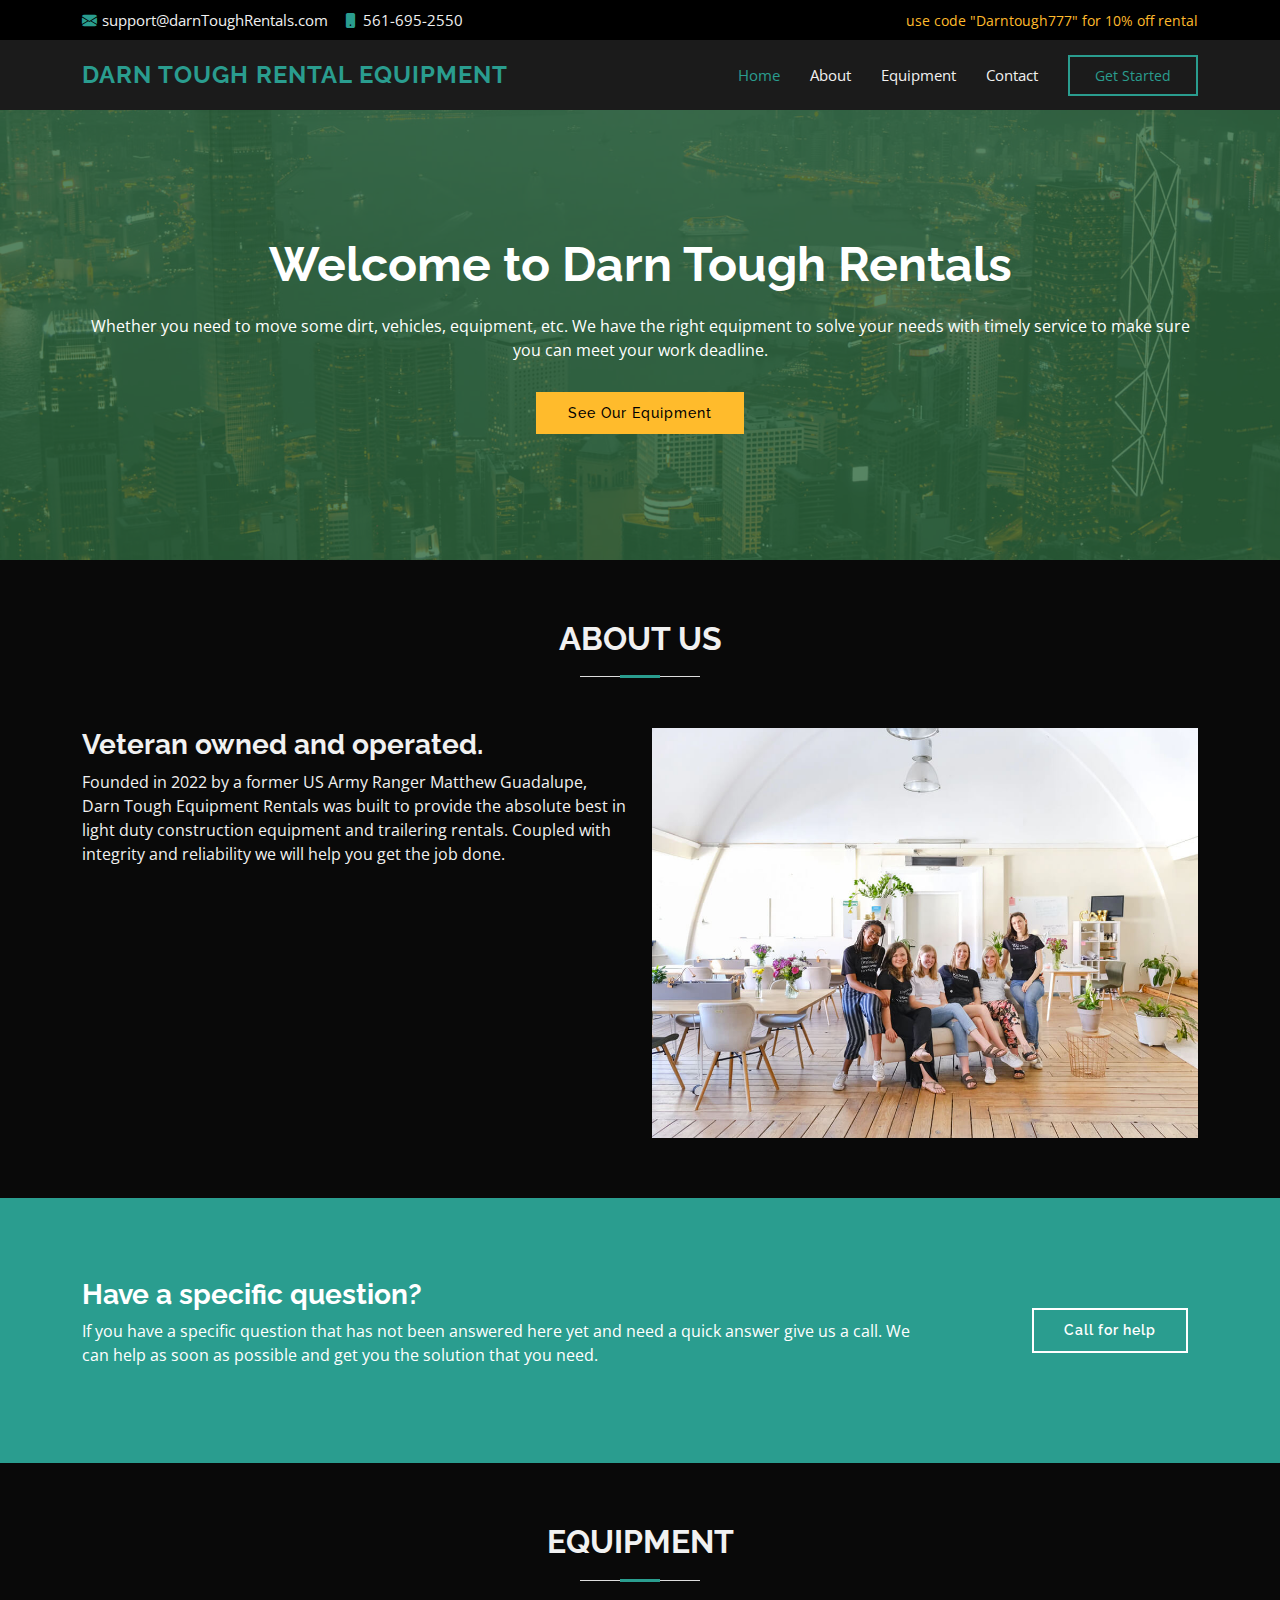
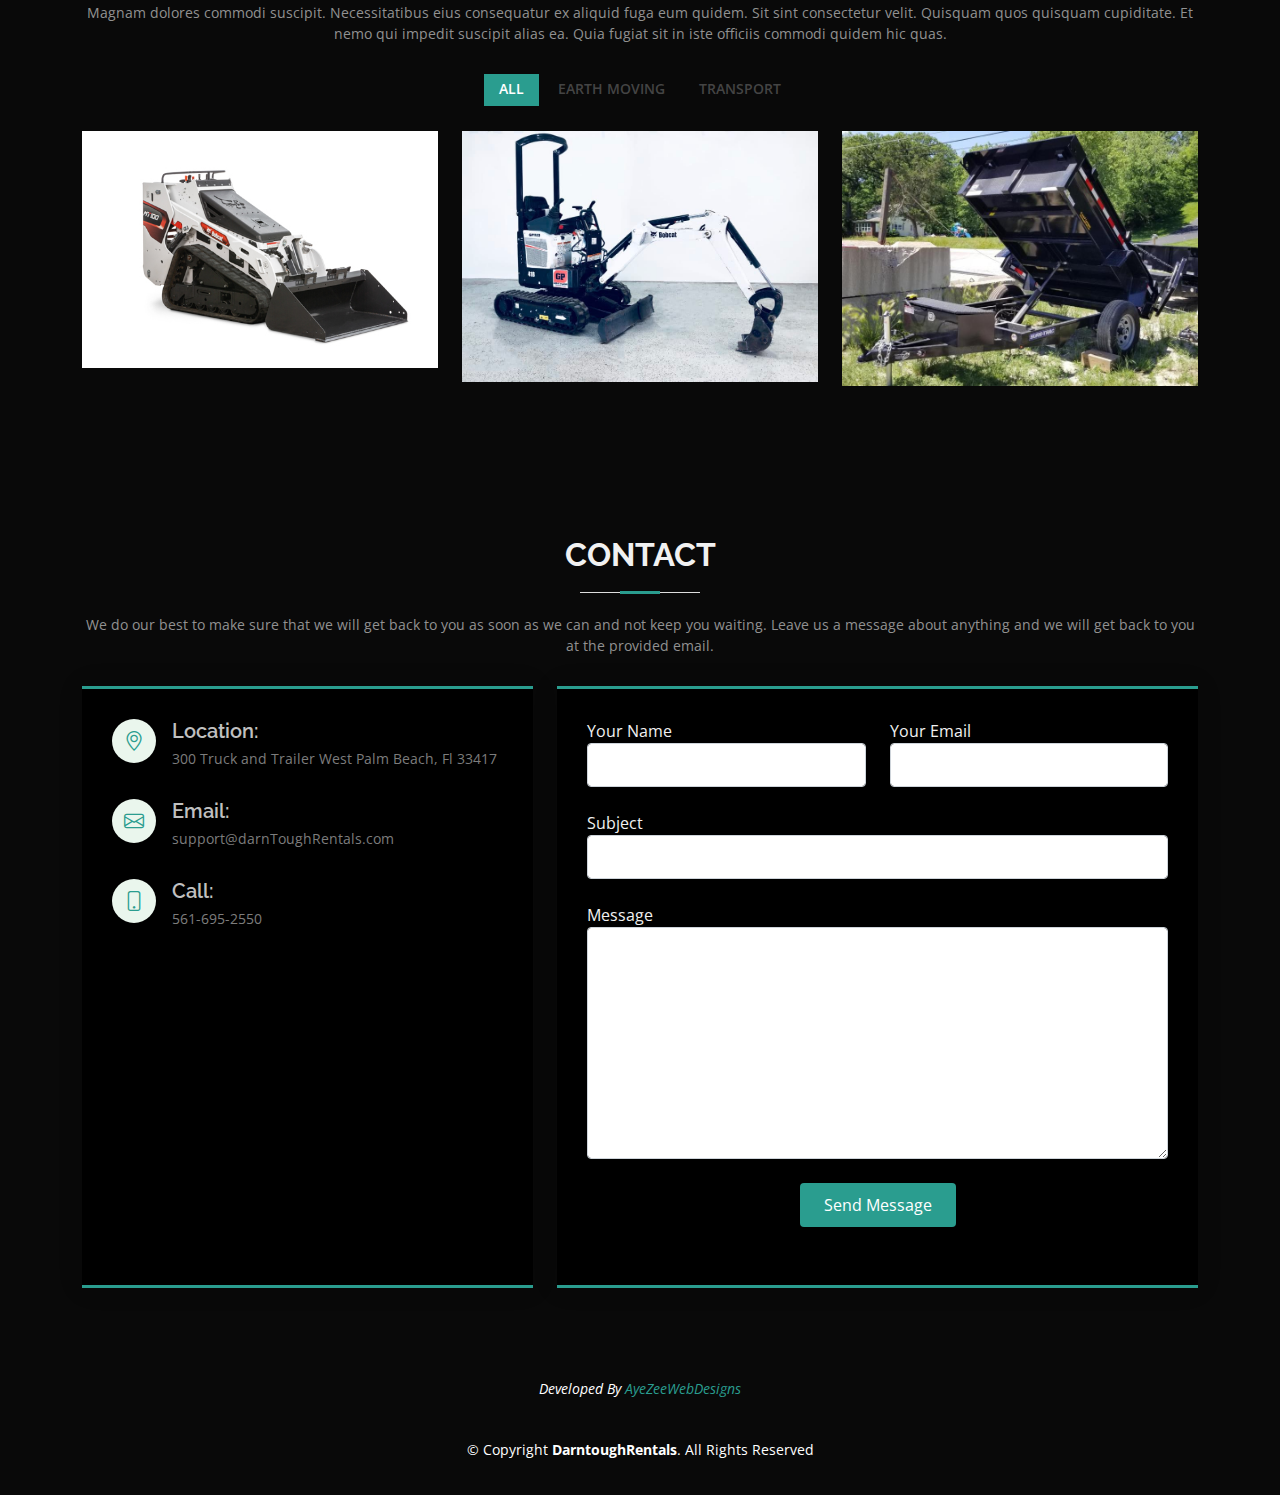
<file: index.html>
<!DOCTYPE html>
<html lang="en">
	<head>
		<meta charset="utf-8" />
		<meta content="width=device-width, initial-scale=1.0" name="viewport" />

		<title>Darn Tough Rentals</title>
		<meta
			content="Darn tough is your one stop shop for equipment rental in the west palm beach area. Veteran owned and operated."
			name="description"
		/>
		<meta content="" name="keywords" />

		<!-- Favicons -->
		<link
			rel="apple-touch-icon"
			sizes="180x180"
			href="./assets/img/ico/apple-touch-icon.png"
		/>
		<link
			rel="icon"
			type="image/png"
			sizes="32x32"
			href="./assets/img/ico/favicon-32x32.png"
		/>
		<link
			rel="icon"
			type="image/png"
			sizes="16x16"
			href="./assets/img/ico/favicon-16x16.png"
		/>
		<link rel="manifest" href="/site.webmanifest" />

		<!-- Google Fonts -->
		<link
			href="https://fonts.googleapis.com/css?family=Open+Sans:300,300i,400,400i,600,600i,700,700i|Raleway:300,300i,400,400i,500,500i,600,600i,700,700i|Poppins:300,300i,400,400i,500,500i,600,600i,700,700i"
			rel="stylesheet"
		/>

		<!-- #region CSS Files -->
		<link href="./assets/vendor/animate.css/animate.min.css" rel="stylesheet" />
		<link
			href="./assets/vendor/bootstrap/css/bootstrap.min.css"
			rel="stylesheet"
		/>
		<link
			href="./assets/vendor/bootstrap-icons/bootstrap-icons.css"
			rel="stylesheet"
		/>
		<link
			href="./assets/vendor/boxicons/css/boxicons.min.css"
			rel="stylesheet"
		/>
		<link
			href="./assets/vendor/glightbox/css/glightbox.min.css"
			rel="stylesheet"
		/>
		<link
			href="./assets/vendor/swiper/swiper-bundle.min.css"
			rel="stylesheet"
		/>
		<!-- #endregion -->

		<!-- Template Main CSS File -->
		<link href="./assets/css/style.css" rel="stylesheet" />
	</head>

	<body>
		<!-- #region topbar -->
		<section id="topbar" class="d-flex align-items-center">
			<div
				class="container d-flex justify-content-center justify-content-md-between"
			>
				<div class="contact-info d-flex align-items-center">
					<i class="bi bi-envelope-fill"></i
					><a href="mailto:contact@example.com">support@darnToughRentals.com</a>
					<i class="bi bi-phone-fill phone-icon"></i>
					<a href="tel:561-695-2550">561-695-2550</a>
				</div>
				<div class="social-links d-none d-md-block">
					<span>use code "Darntough777" for 10% off rental</span>
					<!-- <a href="#" class="twitter"><i class="bi bi-twitter"></i></a>
        <a href="#" class="facebook"><i class="bi bi-facebook"></i></a>
        <a href="#" class="instagram"><i class="bi bi-instagram"></i></a>
        <a href="#" class="linkedin"><i class="bi bi-linkedin"></i></i></a> -->
				</div>
			</div>
		</section>
		<!-- #endregion -->

		<!-- #region Header -->
		<header id="header" class="d-flex align-items-center">
			<div class="container d-flex align-items-center">
				<h1 class="logo me-auto">
					<a href="index.html">Darn Tough Rental Equipment</a>
				</h1>
				<!-- Uncomment below if you prefer to use an image logo -->
				<!-- <a href="index.html" class="logo me-auto"><img src="assets/img/logo.png" alt="" class="img-fluid"></a>-->

				<nav id="navbar" class="navbar">
					<ul>
						<li><a class="nav-link scrollto active" href="#hero">Home</a></li>
						<li><a class="nav-link scrollto" href="#about">About</a></li>
						<li>
							<a class="nav-link scrollto" href="#equipment">Equipment</a>
						</li>
						<li><a class="nav-link scrollto" href="#contact">Contact</a></li>
						<li>
							<a class="getstarted scrollto" href="#about">Get Started</a>
						</li>
					</ul>
					<i class="bi bi-list mobile-nav-toggle"></i>
				</nav>
				<!-- .navbar -->
			</div>
		</header>
		<!-- #endregion -->

		<!-- #region Hero -->
		<section id="hero">
			<div class="carousel-fade">
				<div class="" role="listbox">
					<div
						class="carousel-item active"
						style="background-image: url(assets/img/slide/slide-1.jpg)"
					>
						<div class="carousel-container">
							<div class="container">
								<h2 class="animate__animated animate__fadeInDown">
									Welcome to <span>Darn Tough Rentals</span>
								</h2>
								<p class="animate__animated animate__fadeInUp">
									Whether you need to move some dirt, vehicles, equipment, etc.
									We have the right equipment to solve your needs with timely
									service to make sure you can meet your work deadline.
								</p>
								<a
									href="#equipment"
									class="btn-get-started animate__animated animate__fadeInUp scrollto"
									>See Our Equipment</a
								>
							</div>
						</div>
					</div>
				</div>
			</div>
		</section>
		<!-- #endregion -->

		<!-- #region Main -->
		<main id="main">
			<!-- #region About -->
			<section id="about" class="about">
				<div class="container">
					<div class="section-title">
						<h2>About Us</h2>
					</div>

					<div class="row">
						<div class="col-lg-6 order-1 order-lg-2">
							<img src="assets/img/about.jpg" class="img-fluid" alt="" />
						</div>
						<div class="col-lg-6 pt-4 pt-lg-0 order-2 order-lg-1 content">
							<h3>Veteran owned and operated.</h3>
							<p>
								Founded in 2022 by a former US Army Ranger Matthew Guadalupe,
								Darn Tough Equipment Rentals was built to provide the absolute
								best in light duty construction equipment and trailering
								rentals. Coupled with integrity and reliability we will help you
								get the job done.
							</p>
						</div>
					</div>
				</div>
			</section>
			<!-- #endregion -->

			<!-- #region CTA -->
			<section id="cta" class="cta">
				<div class="container">
					<div class="row">
						<div class="col-lg-9 text-center text-lg-start">
							<h3>Have a specific question?</h3>
							<p>
								If you have a specific question that has not been answered here
								yet and need a quick answer give us a call. We can help as soon
								as possible and get you the solution that you need.
							</p>
						</div>
						<div class="col-lg-3 cta-btn-container text-center">
							<a class="cta-btn align-middle" href="#">Call for help</a>
						</div>
					</div>
				</div>
			</section>
			<!-- #endregion -->

			<!-- #region Portfolio -->
			<section id="equipment" class="portfolio">
				<div class="container">
					<div class="section-title">
						<h2>Equipment</h2>
						<p>
							Magnam dolores commodi suscipit. Necessitatibus eius consequatur
							ex aliquid fuga eum quidem. Sit sint consectetur velit. Quisquam
							quos quisquam cupiditate. Et nemo qui impedit suscipit alias ea.
							Quia fugiat sit in iste officiis commodi quidem hic quas.
						</p>
					</div>

					<div class="row">
						<div class="col-lg-12 d-flex justify-content-center">
							<ul id="portfolio-flters">
								<li data-filter="*" class="filter-active">All</li>
								<li data-filter=".filter-earth-moving">Earth Moving</li>
								<li data-filter=".filter-transport">Transport</li>
							</ul>
						</div>
					</div>

					<div class="row portfolio-container">
						<div class="col-lg-4 col-md-6 portfolio-item filter-earth-moving">
							<div class="portfolio-wrap">
								<img
									src="assets/img/bobcatmt100.jpg"
									class="img-fluid"
									alt=""
								/>
								<div class="portfolio-info">
									<h4>Bobcat MT 100</h4>
									<p>Earth Moving</p>
									<div class="portfolio-links">
										<a
											href="./equipment/bobcat-mt-100.html"
											title="More Details"
											><i class="bx bx-link"></i
										></a>
									</div>
								</div>
							</div>
						</div>

						<div class="col-lg-4 col-md-6 portfolio-item filter-earth-moving">
							<div class="portfolio-wrap">
								<img src="assets/img/bobcatmini.jpg" class="img-fluid" alt="" />
								<div class="portfolio-info">
									<h4>E10 Bobcat Mini Excavator</h4>
									<p>Earth Moving</p>
									<div class="portfolio-links">
										<a href="portfolio-details.html" title="More Details"
											><i class="bx bx-link"></i
										></a>
									</div>
								</div>
							</div>
						</div>

						<div class="col-lg-4 col-md-6 portfolio-item filter-transport">
							<div class="portfolio-wrap">
								<img
									src="assets/img/dump-trailer.jpg"
									class="img-fluid"
									alt=""
								/>
								<div class="portfolio-info">
									<h4>5X10 Dump Trailer</h4>
									<p>Transport</p>
									<div class="portfolio-links">
										<a href="portfolio-details.html" title="More Details"
											><i class="bx bx-link"></i
										></a>
									</div>
								</div>
							</div>
						</div>
					</div>
				</div>
			</section>
			<!-- #endregion -->

			<!-- #region Contact -->
			<section id="contact" class="contact">
				<div class="container">
					<div class="section-title">
						<h2>Contact</h2>
						<p>
							We do our best to make sure that we will get back to you as soon
							as we can and not keep you waiting. Leave us a message about
							anything and we will get back to you at the provided email.
						</p>
					</div>

					<div class="row">
						<div class="col-lg-5 d-flex align-items-stretch">
							<div class="info">
								<div class="address">
									<i class="bi bi-geo-alt"></i>
									<h4>Location:</h4>
									<p>300 Truck and Trailer West Palm Beach, Fl 33417</p>
								</div>

								<div class="email">
									<i class="bi bi-envelope"></i>
									<h4>Email:</h4>
									<p>support@darnToughRentals.com</p>
								</div>

								<div class="phone">
									<i class="bi bi-phone"></i>
									<h4>Call:</h4>
									<p>561-695-2550</p>
								</div>

								<iframe
									src="https://www.google.com/maps/embed?pb=!1m14!1m8!1m3!1d7129.988961083507!2d-80.161627!3d26.680659!3m2!1i1024!2i768!4f13.1!3m3!1m2!1s0x88d928e65a93554d%3A0xdb70a769f23b2ac0!2s300%20Truck%20and%20Trailer%20Way%2C%20West%20Palm%20Beach%2C%20FL%2033413!5e0!3m2!1sen!2sus!4v1672683369236!5m2!1sen!2sus"
									frameborder="0"
									style="border: 0; width: 100%; height: 290px"
									allowfullscreen
									loading="lazy"
									referrerpolicy="no-referrer-when-downgrade"
								></iframe>
							</div>
						</div>

						<div class="col-lg-7 mt-5 mt-lg-0 d-flex align-items-stretch">
							<form
								action="forms/contact.php"
								method="post"
								role="form"
								class="php-email-form"
							>
								<div class="row">
									<div class="form-group col-md-6">
										<label for="name">Your Name</label>
										<input
											type="text"
											name="name"
											class="form-control"
											id="name"
											required
										/>
									</div>
									<div class="form-group col-md-6 mt-3 mt-md-0">
										<label for="name">Your Email</label>
										<input
											type="email"
											class="form-control"
											name="email"
											id="email"
											required
										/>
									</div>
								</div>
								<div class="form-group mt-3">
									<label for="name">Subject</label>
									<input
										type="text"
										class="form-control"
										name="subject"
										id="subject"
										required
									/>
								</div>
								<div class="form-group mt-3">
									<label for="name">Message</label>
									<textarea
										class="form-control"
										name="message"
										rows="10"
										required
									></textarea>
								</div>
								<div class="my-3">
									<div class="loading">Loading</div>
									<div class="error-message"></div>
									<div class="sent-message">
										Your message has been sent. Thank you!
									</div>
								</div>
								<div class="text-center">
									<button type="submit">Send Message</button>
								</div>
							</form>
						</div>
					</div>
				</div>
			</section>
			<!-- #endregion -->
		</main>
		<!-- #endregion -->

		<!-- #region Footer -->
		<footer id="footer">
			<div class="container">
				<!-- <div class="social-links">
					<a href="#" class="twitter"><i class="bx bxl-twitter"></i></a>
					<a href="#" class="facebook"><i class="bx bxl-facebook"></i></a>
					<a href="#" class="instagram"><i class="bx bxl-instagram"></i></a>
					<a href="#" class="google-plus"><i class="bx bxl-skype"></i></a>
					<a href="#" class="linkedin"><i class="bx bxl-linkedin"></i></a>
				</div> -->
				<div class="copyright">
					<p>
						Developed By
						<a href="https://ayezeewebdesigns.com" target="_blank"
							>AyeZeeWebDesigns</a
						>
					</p>
					&copy; Copyright <strong><span>DarntoughRentals</span></strong
					>. All Rights Reserved
				</div>
			</div>
		</footer>
		<!-- #endregion -->

		<a
			href="#"
			class="back-to-top d-flex align-items-center justify-content-center"
			><i class="bi bi-arrow-up-short"></i
		></a>

		<!-- #region Vendor JS Files -->
		<script src="assets/vendor/bootstrap/js/bootstrap.bundle.min.js"></script>
		<script src="assets/vendor/glightbox/js/glightbox.min.js"></script>
		<script src="assets/vendor/isotope-layout/isotope.pkgd.min.js"></script>
		<script src="assets/vendor/swiper/swiper-bundle.min.js"></script>
		<script src="assets/vendor/php-email-form/validate.js"></script>
		<!-- #endregion -->

		<!-- Main JS File -->
		<script src="assets/js/main.js"></script>
	</body>
</html>
</file>
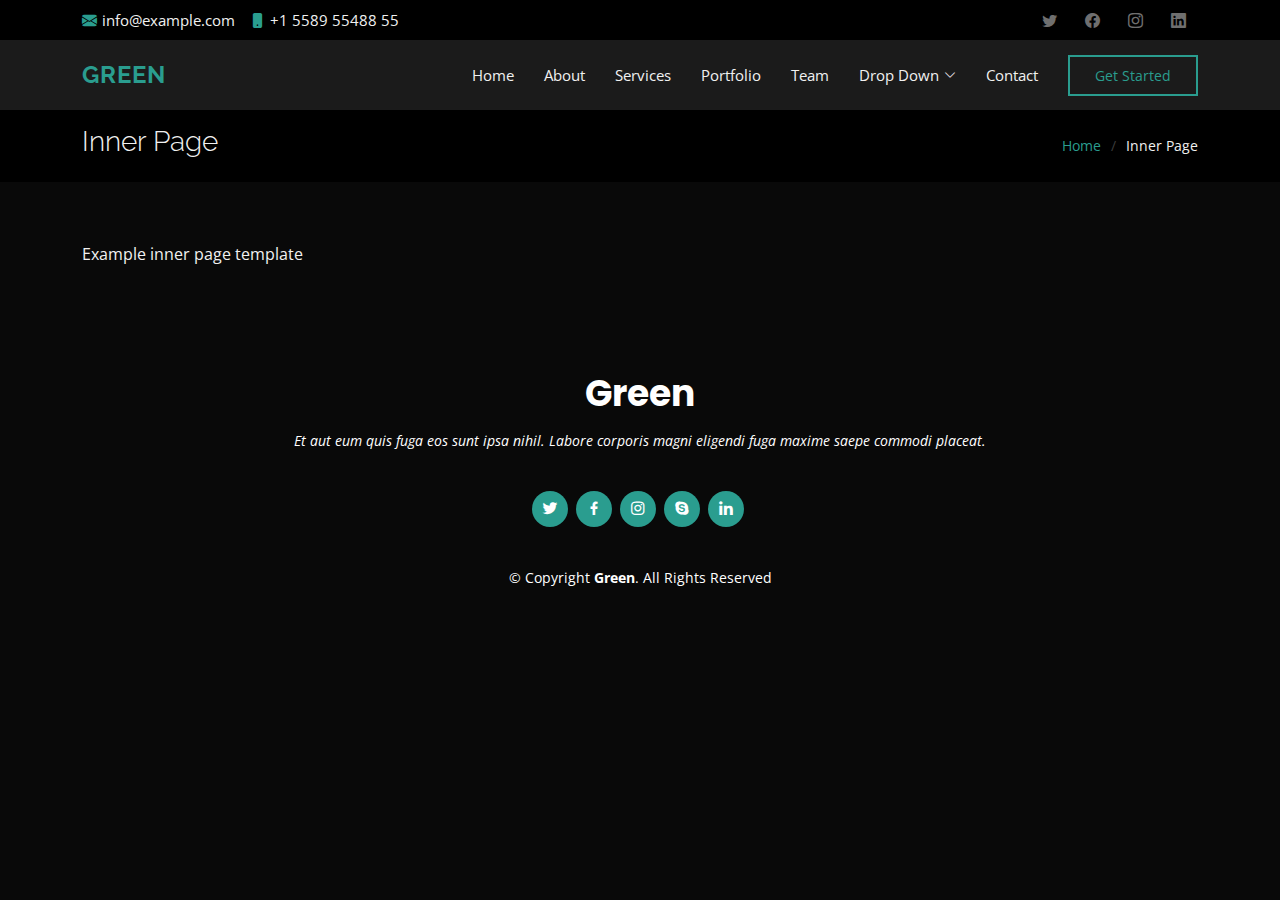
<file: inner-page.html>
<!DOCTYPE html>
<html lang="en">

<head>
  <meta charset="utf-8">
  <meta content="width=device-width, initial-scale=1.0" name="viewport">

  <title>Inner Page - Green Bootstrap Template</title>
  <meta content="" name="description">
  <meta content="" name="keywords">

  <!-- Favicons -->
  <link href="assets/img/favicon.png" rel="icon">
  <link href="assets/img/apple-touch-icon.png" rel="apple-touch-icon">

  <!-- Google Fonts -->
  <link href="https://fonts.googleapis.com/css?family=Open+Sans:300,300i,400,400i,600,600i,700,700i|Raleway:300,300i,400,400i,500,500i,600,600i,700,700i|Poppins:300,300i,400,400i,500,500i,600,600i,700,700i" rel="stylesheet">

  <!-- Vendor CSS Files -->
  <link href="assets/vendor/animate.css/animate.min.css" rel="stylesheet">
  <link href="assets/vendor/bootstrap/css/bootstrap.min.css" rel="stylesheet">
  <link href="assets/vendor/bootstrap-icons/bootstrap-icons.css" rel="stylesheet">
  <link href="assets/vendor/boxicons/css/boxicons.min.css" rel="stylesheet">
  <link href="assets/vendor/glightbox/css/glightbox.min.css" rel="stylesheet">
  <link href="assets/vendor/swiper/swiper-bundle.min.css" rel="stylesheet">

  <!-- Template Main CSS File -->
  <link href="assets/css/style.css" rel="stylesheet">

  <!-- =======================================================
  * Template Name: Green - v4.10.0
  * Template URL: https://bootstrapmade.com/green-free-one-page-bootstrap-template/
  * Author: BootstrapMade.com
  * License: https://bootstrapmade.com/license/
  ======================================================== -->
</head>

<body>

  <!-- ======= Top Bar ======= -->
  <section id="topbar" class="d-flex align-items-center">
    <div class="container d-flex justify-content-center justify-content-md-between">
      <div class="contact-info d-flex align-items-center">
        <i class="bi bi-envelope-fill"></i><a href="mailto:contact@example.com">info@example.com</a>
        <i class="bi bi-phone-fill phone-icon"></i> +1 5589 55488 55
      </div>
      <div class="social-links d-none d-md-block">
        <a href="#" class="twitter"><i class="bi bi-twitter"></i></a>
        <a href="#" class="facebook"><i class="bi bi-facebook"></i></a>
        <a href="#" class="instagram"><i class="bi bi-instagram"></i></a>
        <a href="#" class="linkedin"><i class="bi bi-linkedin"></i></i></a>
      </div>
    </div>
  </section>

  <!-- ======= Header ======= -->
  <header id="header" class="d-flex align-items-center">
    <div class="container d-flex align-items-center">

      <h1 class="logo me-auto"><a href="index.html">Green</a></h1>
      <!-- Uncomment below if you prefer to use an image logo -->
      <!-- <a href="index.html" class="logo me-auto"><img src="assets/img/logo.png" alt="" class="img-fluid"></a>-->

      <nav id="navbar" class="navbar">
        <ul>
          <li><a class="nav-link scrollto " href="#hero">Home</a></li>
          <li><a class="nav-link scrollto" href="#about">About</a></li>
          <li><a class="nav-link scrollto" href="#services">Services</a></li>
          <li><a class="nav-link scrollto " href="#portfolio">Portfolio</a></li>
          <li><a class="nav-link scrollto" href="#team">Team</a></li>
          <li class="dropdown"><a href="#"><span>Drop Down</span> <i class="bi bi-chevron-down"></i></a>
            <ul>
              <li><a href="#">Drop Down 1</a></li>
              <li class="dropdown"><a href="#"><span>Deep Drop Down</span> <i class="bi bi-chevron-right"></i></a>
                <ul>
                  <li><a href="#">Deep Drop Down 1</a></li>
                  <li><a href="#">Deep Drop Down 2</a></li>
                  <li><a href="#">Deep Drop Down 3</a></li>
                  <li><a href="#">Deep Drop Down 4</a></li>
                  <li><a href="#">Deep Drop Down 5</a></li>
                </ul>
              </li>
              <li><a href="#">Drop Down 2</a></li>
              <li><a href="#">Drop Down 3</a></li>
              <li><a href="#">Drop Down 4</a></li>
            </ul>
          </li>
          <li><a class="nav-link scrollto" href="#contact">Contact</a></li>
          <li><a class="getstarted scrollto" href="#about">Get Started</a></li>
        </ul>
        <i class="bi bi-list mobile-nav-toggle"></i>
      </nav><!-- .navbar -->

    </div>
  </header><!-- End Header -->

  <main id="main">

    <!-- ======= Breadcrumbs ======= -->
    <section class="breadcrumbs">
      <div class="container">

        <div class="d-flex justify-content-between align-items-center">
          <h2>Inner Page</h2>
          <ol>
            <li><a href="index.html">Home</a></li>
            <li>Inner Page</li>
          </ol>
        </div>

      </div>
    </section><!-- End Breadcrumbs -->

    <section class="inner-page">
      <div class="container">
        <p>
          Example inner page template
        </p>
      </div>
    </section>

  </main><!-- End #main -->

  <!-- ======= Footer ======= -->
  <footer id="footer">
    <div class="container">
      <h3>Green</h3>
      <p>Et aut eum quis fuga eos sunt ipsa nihil. Labore corporis magni eligendi fuga maxime saepe commodi placeat.</p>
      <div class="social-links">
        <a href="#" class="twitter"><i class="bx bxl-twitter"></i></a>
        <a href="#" class="facebook"><i class="bx bxl-facebook"></i></a>
        <a href="#" class="instagram"><i class="bx bxl-instagram"></i></a>
        <a href="#" class="google-plus"><i class="bx bxl-skype"></i></a>
        <a href="#" class="linkedin"><i class="bx bxl-linkedin"></i></a>
      </div>
      <div class="copyright">
        &copy; Copyright <strong><span>Green</span></strong>. All Rights Reserved
      </div>
      
    </div>
  </footer><!-- End Footer -->

  <a href="#" class="back-to-top d-flex align-items-center justify-content-center"><i class="bi bi-arrow-up-short"></i></a>

  <!-- Vendor JS Files -->
  <script src="assets/vendor/bootstrap/js/bootstrap.bundle.min.js"></script>
  <script src="assets/vendor/glightbox/js/glightbox.min.js"></script>
  <script src="assets/vendor/isotope-layout/isotope.pkgd.min.js"></script>
  <script src="assets/vendor/swiper/swiper-bundle.min.js"></script>
  <script src="assets/vendor/php-email-form/validate.js"></script>

  <!-- Template Main JS File -->
  <script src="assets/js/main.js"></script>

</body>

</html>
</file>
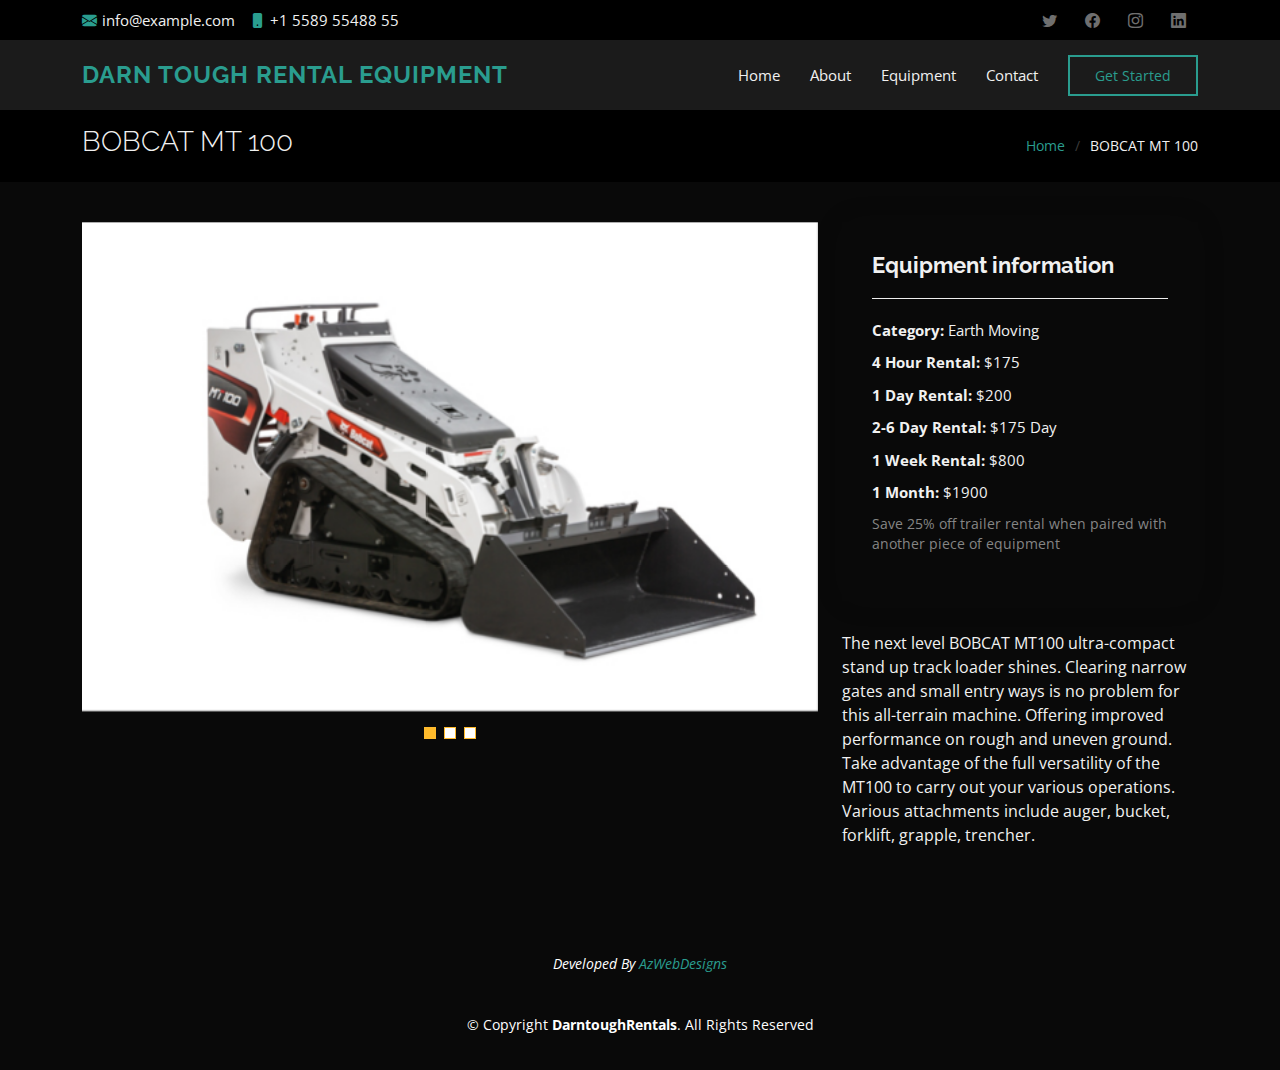
<file: equipment/bobcat-mt-100.html>
<!DOCTYPE html>
<html lang="en">

<head>
  <meta charset="utf-8">
  <meta content="width=device-width, initial-scale=1.0" name="viewport">

  <title>Portfolio Details - Green Bootstrap Template</title>
  <meta content="" name="description">
  <meta content="" name="keywords">

  <!-- Favicons -->
  <link href="../assets/img/favicon.png" rel="icon">
  <link href="../assets/img/apple-touch-icon.png" rel="apple-touch-icon">

  <!-- Google Fonts -->
  <link href="https://fonts.googleapis.com/css?family=Open+Sans:300,300i,400,400i,600,600i,700,700i|Raleway:300,300i,400,400i,500,500i,600,600i,700,700i|Poppins:300,300i,400,400i,500,500i,600,600i,700,700i" rel="stylesheet">

  <!-- Vendor CSS Files -->
  <link href="../assets/vendor/animate.css/animate.min.css" rel="stylesheet">
  <link href="../assets/vendor/bootstrap/css/bootstrap.min.css" rel="stylesheet">
  <link href="../assets/vendor/bootstrap-icons/bootstrap-icons.css" rel="stylesheet">
  <link href="../assets/vendor/boxicons/css/boxicons.min.css" rel="stylesheet">
  <link href="../assets/vendor/glightbox/css/glightbox.min.css" rel="stylesheet">
  <link href="../assets/vendor/swiper/swiper-bundle.min.css" rel="stylesheet">

  <!-- Template Main CSS File -->
  <link href="../assets/css/style.css" rel="stylesheet">
</head>

<body>

  <!-- ======= Top Bar ======= -->
  <section id="topbar" class="d-flex align-items-center">
    <div class="container d-flex justify-content-center justify-content-md-between">
      <div class="contact-info d-flex align-items-center">
        <i class="bi bi-envelope-fill"></i><a href="mailto:contact@example.com">info@example.com</a>
        <i class="bi bi-phone-fill phone-icon"></i> +1 5589 55488 55
      </div>
      <div class="social-links d-none d-md-block">
        <a href="#" class="twitter"><i class="bi bi-twitter"></i></a>
        <a href="#" class="facebook"><i class="bi bi-facebook"></i></a>
        <a href="#" class="instagram"><i class="bi bi-instagram"></i></a>
        <a href="#" class="linkedin"><i class="bi bi-linkedin"></i></i></a>
      </div>
    </div>
  </section>

  <!-- ======= Header ======= -->
  <header id="header" class="d-flex align-items-center">
    <div class="container d-flex align-items-center">

      <h1 class="logo me-auto"><a href="../index.html">Darn Tough Rental Equipment</a></h1>
      <!-- Uncomment below if you prefer to use an image logo -->
      <!-- <a href="index.html" class="logo me-auto"><img src="assets/img/logo.png" alt="" class="img-fluid"></a>-->

      <nav id="navbar" class="navbar">
        <ul>
          <li><a class="nav-link scrollto" href="#hero">Home</a></li>
          <li><a class="nav-link scrollto" href="#about">About</a></li>
          <li><a class="nav-link scrollto " href="#portfolio">Equipment</a></li>
          <li><a class="nav-link scrollto" href="#contact">Contact</a></li>
          <li><a class="getstarted scrollto" href="#about">Get Started</a></li>
        </ul>
        <i class="bi bi-list mobile-nav-toggle"></i>
      </nav><!-- .navbar -->

    </div>
  </header><!-- End Header -->

  <main id="main">

    <!-- ======= Breadcrumbs ======= -->
    <section id="breadcrumbs" class="breadcrumbs">
      <div class="container">

        <div class="d-flex justify-content-between align-items-center">
          <h2>BOBCAT MT 100</h2>
          <ol>
            <li><a href="../index.html">Home</a></li>
            <li>BOBCAT MT 100</li>
          </ol>
        </div>

      </div>
    </section><!-- End Breadcrumbs -->

    <!-- ======= Portfolio Details Section ======= -->
    <section id="portfolio-details" class="portfolio-details">
      <div class="container">

        <div class="row gy-4">

          <div class="col-lg-8">
            <div class="portfolio-details-slider swiper">
              <div class="swiper-wrapper align-items-center">

                <div class="swiper-slide">
                  <img src="../assets/img/bobcatmt100.jpg" alt="">
                </div>

                <div class="swiper-slide">
                  <img src="../assets/img/bobcatmt100.jpg" alt="">
                </div>

                <div class="swiper-slide">
                  <img src="../assets/img/bobcatmt100.jpg" alt="">
                </div>

              </div>
              <div class="swiper-pagination"></div>
            </div>
          </div>

          <div class="col-lg-4">
            <div class="portfolio-info">
              <h3>Equipment information</h3>
              <ul>
                <li><strong>Category:</strong> Earth Moving</li>
                <li><strong>4 Hour Rental:</strong> $175</li>
                <li><strong>1 Day Rental:</strong> $200</li>
                <li><strong>2-6 Day Rental:</strong> $175 Day</li>
                <li><strong>1 Week Rental:</strong> $800</li>
                <li><strong>1 Month:</strong> $1900</li>
                <li class="secondary">Save 25% off trailer rental when paired with another piece of equipment</li>
                <!-- <li><strong>Project URL:</strong> <a href="#">www.example.com</a></li> -->
              </ul>
            </div>
            <div class="portfolio-description">
              <p>
                The next level BOBCAT MT100 ultra-compact stand up track loader shines. Clearing narrow gates and small entry ways is no problem for this all-terrain machine. Offering improved performance on rough and uneven ground. Take advantage of the full versatility of the MT100 to carry out your various operations. Various attachments include auger, bucket, forklift, grapple, trencher.

              </p>
            </div>
          </div>

        </div>

      </div>
    </section><!-- End Portfolio Details Section -->

  </main><!-- End #main -->

  <!-- ======= Footer ======= -->
		<footer id="footer">
			<div class="container">
				<!-- <div class="social-links">
					<a href="#" class="twitter"><i class="bx bxl-twitter"></i></a>
					<a href="#" class="facebook"><i class="bx bxl-facebook"></i></a>
					<a href="#" class="instagram"><i class="bx bxl-instagram"></i></a>
					<a href="#" class="google-plus"><i class="bx bxl-skype"></i></a>
					<a href="#" class="linkedin"><i class="bx bxl-linkedin"></i></a>
				</div> -->
				<div class="copyright">
					<p>Developed By <a href="https://aaronsoto.io" target="_blank">AzWebDesigns</a></p>
					&copy; Copyright <strong><span>DarntoughRentals</span></strong
					>. All Rights Reserved
				</div>
			</div>
		</footer>
		<!-- End Footer -->

  <a href="#" class="back-to-top d-flex align-items-center justify-content-center"><i class="bi bi-arrow-up-short"></i></a>

  <!-- Vendor JS Files -->
  <script src="../assets/vendor/bootstrap/js/bootstrap.bundle.min.js"></script>
  <script src="../assets/vendor/glightbox/js/glightbox.min.js"></script>
  <script src="../assets/vendor/isotope-layout/isotope.pkgd.min.js"></script>
  <script src="../assets/vendor/swiper/swiper-bundle.min.js"></script>
  <script src="../assets/vendor/php-email-form/validate.js"></script>

  <!-- Template Main JS File -->
  <script src="../assets/js/main.js"></script>

</body>

</html>
</file>
<file: assets/css/style.css>
/*--------------------------------------------------------------
# General
--------------------------------------------------------------*/
body {
	font-family: 'Open Sans', sans-serif;
	color: #f1f1f1;
	background-color: #090909;
}

a {
	text-decoration: none;
	color: #2a9d8f;
}

a:hover {
	color: #80c792;
	text-decoration: none;
}

h1,
h2,
h3,
h4,
h5,
h6 {
	font-family: 'Raleway', sans-serif;
}

li.secondary {
	color: #858585;
	font-size: 0.85rem;
}

/*--------------------------------------------------------------
# Back to top button
--------------------------------------------------------------*/
.back-to-top {
	position: fixed;
	visibility: hidden;
	opacity: 0;
	right: 15px;
	bottom: 15px;
	z-index: 996;
	background: #2a9d8f;
	width: 40px;
	height: 40px;
	transition: all 0.4s;
}

.back-to-top i {
	font-size: 24px;
	color: #fff;
	line-height: 0;
}

.back-to-top:hover {
	background: #78c48c;
	color: #fff;
}

.back-to-top.active {
	visibility: visible;
	opacity: 1;
}

/*--------------------------------------------------------------
# Top Bar
--------------------------------------------------------------*/
#topbar {
	background: #000000;
	font-size: 15px;
	height: 40px;
	padding: 0;
}

#topbar .contact-info a {
	line-height: 0;
	color: #f1f1f1;
	transition: 0.3s;
}

#topbar .contact-info a:hover {
	color: #2a9d8f;
}

#topbar .contact-info i {
	color: #2a9d8f;
	line-height: 0;
	margin-right: 5px;
}

#topbar .contact-info .phone-icon {
	margin-left: 15px;
}

#topbar .social-links span {
	font-size: 0.85rem;
	color: #ffbb2c;
}

#topbar .social-links a {
	color: #6f6f6f;
	padding: 4px 12px;
	display: inline-block;
	line-height: 1px;
	transition: 0.3s;
}

#topbar .social-links a:hover {
	color: #2a9d8f;
}

/*--------------------------------------------------------------
# Header
--------------------------------------------------------------*/
#header {
	background: #1b1b1b;
	transition: all 0.5s;
	z-index: 997;
	height: 70px;
}

#header.header-scrolled {
	box-shadow: 0px 2px 15px rgba(0, 0, 0, 0.1);
}

#header .logo {
	font-size: 24px;
	margin: 0;
	padding: 0;
	line-height: 1;
	font-weight: 700;
	letter-spacing: 1px;
	text-transform: uppercase;
}

#header .logo a {
	color: #2a9d8f;
}

#header .logo img {
	max-height: 40px;
}

.scrolled-offset {
	margin-top: 70px;
}

/*--------------------------------------------------------------
# Navigation Menu
--------------------------------------------------------------*/
/**
* Desktop Navigation 
*/
.navbar {
	padding: 0;
}

.navbar ul {
	margin: 0;
	padding: 0;
	display: flex;
	list-style: none;
	align-items: center;
}

.navbar li {
	position: relative;
}

.navbar a,
.navbar a:focus {
	display: flex;
	align-items: center;
	justify-content: space-between;
	padding: 10px 0 10px 30px;
	font-size: 15px;
	color: #f1f1f1;
	white-space: nowrap;
	transition: 0.3s;
}

.navbar a i,
.navbar a:focus i {
	font-size: 12px;
	line-height: 0;
	margin-left: 5px;
}

.navbar a:hover,
.navbar .active,
.navbar .active:focus,
.navbar li:hover > a {
	color: #2a9d8f;
}

.navbar .getstarted,
.navbar .getstarted:focus {
	color: #2a9d8f;
	padding: 8px 25px;
	margin-left: 30px;
	text-align: center;
	border: 2px solid #2a9d8f;
	transition: 0.3s;
	font-size: 14px;
}

.navbar .getstarted:hover,
.navbar .getstarted:focus:hover {
	background: #2a9d8f;
	color: #fff;
}

.navbar .dropdown ul {
	display: block;
	position: absolute;
	left: 14px;
	top: calc(100% + 30px);
	margin: 0;
	padding: 10px 0;
	z-index: 99;
	opacity: 0;
	visibility: hidden;
	background: #fff;
	box-shadow: 0px 0px 30px rgba(127, 137, 161, 0.25);
	transition: 0.3s;
}

.navbar .dropdown ul li {
	min-width: 200px;
}

.navbar .dropdown ul a {
	padding: 10px 20px;
	text-transform: none;
}

.navbar .dropdown ul a i {
	font-size: 12px;
}

.navbar .dropdown ul a:hover,
.navbar .dropdown ul .active:hover,
.navbar .dropdown ul li:hover > a {
	color: #2a9d8f;
}

.navbar .dropdown:hover > ul {
	opacity: 1;
	top: 100%;
	visibility: visible;
}

.navbar .dropdown .dropdown ul {
	top: 0;
	left: calc(100% - 30px);
	visibility: hidden;
}

.navbar .dropdown .dropdown:hover > ul {
	opacity: 1;
	top: 0;
	left: 100%;
	visibility: visible;
}

@media (max-width: 1366px) {
	.navbar .dropdown .dropdown ul {
		left: -90%;
	}

	.navbar .dropdown .dropdown:hover > ul {
		left: -100%;
	}
}

/**
* Mobile Navigation 
*/
.mobile-nav-toggle {
	color: #f1f1f1;
	font-size: 28px;
	cursor: pointer;
	display: none;
	line-height: 0;
	transition: 0.5s;
}

.mobile-nav-toggle.bi-x {
	color: #fff;
}

@media (max-width: 991px) {
	.mobile-nav-toggle {
		display: block;
	}

	.navbar ul {
		display: none;
	}
}

.navbar-mobile {
	position: fixed;
	overflow: hidden;
	top: 0;
	right: 0;
	left: 0;
	bottom: 0;
	background: #090909;
	transition: 0.3s;
	z-index: 999;
}

.navbar-mobile .mobile-nav-toggle {
	position: absolute;
	top: 15px;
	right: 30px;
}

.navbar-mobile ul {
	transition: all 0.2s ease-in-out;
	display: block;
	position: absolute;
	top: 0;
	right: 15px;
	bottom: 0;
	left: 0;
	padding: 10px 0;
	background-color: #000000;
	overflow-y: auto;
	transition: 0.3s;
}

.navbar-mobile a,
.navbar-mobile a:focus {
	padding: 10px 20px;
	font-size: 15px;
	color: #f1f1f1;
}

.navbar-mobile a:hover,
.navbar-mobile .active,
.navbar-mobile li:hover > a {
	color: #2a9d8f;
}

.navbar-mobile .getstarted,
.navbar-mobile .getstarted:focus {
	margin: 15px;
}

.navbar-mobile .dropdown ul {
	position: static;
	display: none;
	margin: 10px 20px;
	padding: 10px 0;
	z-index: 99;
	opacity: 1;
	visibility: visible;
	background: #fff;
	box-shadow: 0px 0px 30px rgba(127, 137, 161, 0.25);
}

.navbar-mobile .dropdown ul li {
	min-width: 200px;
}

.navbar-mobile .dropdown ul a {
	padding: 10px 20px;
}

.navbar-mobile .dropdown ul a i {
	font-size: 12px;
}

.navbar-mobile .dropdown ul a:hover,
.navbar-mobile .dropdown ul .active:hover,
.navbar-mobile .dropdown ul li:hover > a {
	color: #2a9d8f;
}

.navbar-mobile .dropdown > .dropdown-active {
	display: block;
}

/*--------------------------------------------------------------
# Hero Section
--------------------------------------------------------------*/
#hero {
	width: 100%;
	height: 50vh;
	background-color: rgba(9, 9, 9, 0.8);
	overflow: hidden;
	position: relative;
}

#hero .carousel,
#hero .carousel-inner,
#hero .carousel-item,
#hero .carousel-item::before {
	background-size: cover;
	background-position: center;
	background-repeat: no-repeat;
	position: absolute;
	top: 0;
	right: 0;
	left: 0;
	bottom: 0;
}

#hero .carousel-item::before {
	content: '';
	background-color: rgba(45, 103, 60, 0.8);
}

#hero .carousel-container {
	display: flex;
	justify-content: center;
	align-items: center;
	position: absolute;
	bottom: 0;
	top: 0;
	left: 50px;
	right: 50px;
}

#hero .container {
	text-align: center;
}

#hero h2 {
	color: #fff;
	margin-bottom: 20px;
	font-size: 48px;
	font-weight: 700;
}

#hero p {
	-webkit-animation-delay: 0.4s;
	animation-delay: 0.4s;
	margin: 0 auto 30px auto;
	color: #fff;
}

#hero .carousel-inner .carousel-item {
	transition-property: opacity;
	background-position: center top;
}

#hero .carousel-inner .carousel-item,
#hero .carousel-inner .active.carousel-item-start,
#hero .carousel-inner .active.carousel-item-end {
	opacity: 0;
}

#hero .carousel-inner .active,
#hero .carousel-inner .carousel-item-next.carousel-item-start,
#hero .carousel-inner .carousel-item-prev.carousel-item-end {
	opacity: 1;
	transition: 0.5s;
}

#hero .btn-get-started {
	font-family: 'Raleway', sans-serif;
	font-weight: 500;
	font-size: 14px;
	letter-spacing: 1px;
	display: inline-block;
	padding: 14px 32px;
	transition: 0.5s;
	line-height: 1;
	color: #000;
	-webkit-animation-delay: 0.8s;
	animation-delay: 0.8s;
	background: #ffbb2c;
}

#hero .btn-get-started:hover {
	background: #ab7a11;
}

@media (max-width: 992px) {
	#hero {
		height: 60vh;
	}

	#hero .carousel-container {
		top: 66px;
	}
}

@media (max-width: 768px) {
	#hero h2 {
		font-size: 28px;
	}
}

@media (min-width: 1024px) {
	#hero .carousel-control-prev,
	#hero .carousel-control-next {
		width: 5%;
	}
}

@media (max-height: 500px) {
	#hero {
		height: 120vh;
	}
}

/*--------------------------------------------------------------
# Sections General
--------------------------------------------------------------*/
section {
	padding: 60px 0;
}

.section-bg {
	background-color: #f8fcf9;
}

.section-title {
	text-align: center;
	padding-bottom: 30px;
}

.section-title h2 {
	font-size: 32px;
	font-weight: bold;
	text-transform: uppercase;
	margin-bottom: 20px;
	padding-bottom: 20px;
	position: relative;
}

.section-title h2::before {
	content: '';
	position: absolute;
	display: block;
	width: 120px;
	height: 1px;
	background: #ddd;
	bottom: 1px;
	left: calc(50% - 60px);
}

.section-title h2::after {
	content: '';
	position: absolute;
	display: block;
	width: 40px;
	height: 3px;
	background: #2a9d8f;
	bottom: 0;
	left: calc(50% - 20px);
}

.section-title p {
	margin-bottom: 0;
	font-size: 14px;
	color: #919191;
}

/*--------------------------------------------------------------
# Featured Services
--------------------------------------------------------------*/
.featured-services {
	padding: 20px 0;
}

.featured-services .icon-box {
	padding: 20px;
}

.featured-services .icon-box-bg {
	background-image: linear-gradient(
		0deg,
		#222222 0%,
		#2f2f2f 50%,
		#222222 100%
	);
}

.featured-services .icon {
	margin-bottom: 15px;
}

.featured-services .icon i {
	color: #2a9d8f;
	font-size: 42px;
}

.featured-services .title {
	font-weight: 700;
	margin-bottom: 15px;
	font-size: 18px;
}

.featured-services .title a {
	color: #222222;
	transition: 0.3s;
}

.featured-services .icon-box:hover .title a {
	color: #2a9d8f;
}

.featured-services .description {
	line-height: 24px;
	font-size: 14px;
}

/*--------------------------------------------------------------
# About Us
--------------------------------------------------------------*/
.about .content h3 {
	font-weight: 700;
	font-size: 28px;
}

.about .content ul {
	list-style: none;
	padding: 0;
}

.about .content ul li {
	padding-bottom: 10px;
}

.about .content ul i {
	font-size: 20px;
	padding-right: 4px;
	color: #2a9d8f;
}

.about .content p:last-child {
	margin-bottom: 0;
}

/*--------------------------------------------------------------
# Why Us
--------------------------------------------------------------*/
.why-us {
	padding: 0;
}

.why-us .row {
	overflow: hidden;
}

.why-us .content-item {
	padding: 40px;
	border-left: 1px solid #eee;
	border-bottom: 1px solid #eee;
	margin: -1px;
}

.why-us .content-item span {
	display: block;
	font-size: 24px;
	font-weight: 400;
	color: #6ec083;
}

.why-us .content-item h4 {
	font-size: 26px;
	font-weight: 300;
	padding: 0;
	margin: 20px 0;
}

.why-us .content-item p {
	color: #aaaaaa;
	font-size: 15px;
	margin: 0;
	padding: 0;
}

@media (max-width: 768px) {
	.why-us .content-item {
		padding: 40px 0;
	}
}

/*--------------------------------------------------------------
# Our Clients
--------------------------------------------------------------*/
.clients .swiper-slide img {
	opacity: 0.5;
	transition: 0.3s;
}

.clients .swiper-slide img:hover {
	opacity: 1;
}

.clients .swiper-pagination {
	margin-top: 20px;
	position: relative;
}

.swiper-pagination-bullet {
	border-radius: 0 !important;
	border: 1px solid #ffbb2c !important;
}

.swiper-pagination-bullet-active {
	background-color: #ffbb2c !important;
}

.clients .swiper-pagination .swiper-pagination-bullet {
	width: 12px;
	height: 12px;
	background-color: #fff;
	opacity: 1;
}

/*--------------------------------------------------------------
# Cta
--------------------------------------------------------------*/
.cta {
	background: #2a9d8f;
	padding: 80px 0;
}

.cta h3 {
	color: #fff;
	font-size: 28px;
	font-weight: 700;
}

.cta p {
	color: #fff;
}

.cta .cta-btn {
	font-family: 'Raleway', sans-serif;
	font-weight: 600;
	font-size: 14px;
	letter-spacing: 1px;
	display: inline-block;
	padding: 10px 30px;
	transition: 0.5s;
	margin: 10px;
	border: 2px solid #fff;
	color: #fff;
}

.cta .cta-btn:hover {
	background: #fff;
	color: #2a9d8f;
}

@media (max-width: 1024px) {
	.cta {
		background-attachment: scroll;
	}
}

@media (min-width: 769px) {
	.cta .cta-btn-container {
		display: flex;
		align-items: center;
		justify-content: flex-end;
	}
}

/*--------------------------------------------------------------
# Equipment
--------------------------------------------------------------*/
.portfolio .portfolio-item {
	margin-bottom: 30px;
}

.portfolio #portfolio-flters {
	padding: 0;
	margin: 0 auto 20px auto;
	list-style: none;
	text-align: center;
}

.portfolio #portfolio-flters li {
	cursor: pointer;
	display: inline-block;
	padding: 8px 15px 10px 15px;
	font-size: 14px;
	font-weight: 600;
	line-height: 1;
	text-transform: uppercase;
	color: #444444;
	margin-bottom: 5px;
	transition: all 0.3s ease-in-out;
}

.portfolio #portfolio-flters li:hover,
.portfolio #portfolio-flters li.filter-active {
	color: #fff;
	background: #2a9d8f;
}

.portfolio #portfolio-flters li:last-child {
	margin-right: 0;
}

.portfolio .portfolio-wrap {
	transition: 0.3s;
	position: relative;
	overflow: hidden;
	z-index: 1;
	background: rgba(34, 34, 34, 0.6);
}

.portfolio .portfolio-wrap::before {
	content: '';
	background: rgba(34, 34, 34, 0.6);
	position: absolute;
	left: 0;
	right: 0;
	top: 0;
	bottom: 0;
	transition: all ease-in-out 0.3s;
	z-index: 2;
	opacity: 0;
}

.portfolio .portfolio-wrap img {
	transition: all ease-in-out 0.3s;
}

.portfolio .portfolio-wrap .portfolio-info {
	opacity: 0;
	position: absolute;
	top: 0;
	left: 0;
	right: 0;
	bottom: 0;
	z-index: 3;
	transition: all ease-in-out 0.3s;
	display: flex;
	flex-direction: column;
	justify-content: flex-end;
	align-items: flex-start;
	padding: 20px;
}

.portfolio .portfolio-wrap .portfolio-info h4 {
	font-size: 20px;
	color: #fff;
	font-weight: 600;
}

.portfolio .portfolio-wrap .portfolio-info p {
	color: rgba(255, 255, 255, 0.7);
	font-size: 14px;
	text-transform: uppercase;
	padding: 0;
	margin: 0;
	font-style: italic;
}

.portfolio .portfolio-wrap .portfolio-links {
	text-align: center;
	z-index: 4;
}

.portfolio .portfolio-wrap .portfolio-links a {
	color: #fff;
	margin: 0 5px 0 0;
	font-size: 28px;
	display: inline-block;
	transition: 0.3s;
}

.portfolio .portfolio-wrap .portfolio-links a:hover {
	color: #6ec083;
}

.portfolio .portfolio-wrap:hover::before {
	opacity: 1;
}

.portfolio .portfolio-wrap:hover img {
	transform: scale(1.2);
}

.portfolio .portfolio-wrap:hover .portfolio-info {
	opacity: 1;
}

/*--------------------------------------------------------------
# Portfolio Details
--------------------------------------------------------------*/
.portfolio-details {
	padding-top: 40px;
}

.portfolio-details .portfolio-details-slider img {
	width: 100%;
}

.portfolio-details .portfolio-details-slider .swiper-pagination {
	margin-top: 20px;
	position: relative;
}

.portfolio-details
	.portfolio-details-slider
	.swiper-pagination
	.swiper-pagination-bullet {
	width: 12px;
	height: 12px;
	background-color: #fff;
	opacity: 1;
	border: 1px solid #2a9d8f;
}

.portfolio-details
	.portfolio-details-slider
	.swiper-pagination
	.swiper-pagination-bullet-active {
	background-color: #2a9d8f;
}

.portfolio-details .portfolio-info {
	padding: 30px;
	box-shadow: 0px 0 30px rgba(34, 34, 34, 0.08);
}

.portfolio-details .portfolio-info h3 {
	font-size: 22px;
	font-weight: 700;
	margin-bottom: 20px;
	padding-bottom: 20px;
	border-bottom: 1px solid #eee;
}

.portfolio-details .portfolio-info ul {
	list-style: none;
	padding: 0;
	font-size: 15px;
}

.portfolio-details .portfolio-info ul li + li {
	margin-top: 10px;
}

.portfolio-details .portfolio-description {
	padding-top: 30px;
}

.portfolio-details .portfolio-description h2 {
	font-size: 26px;
	font-weight: 700;
	margin-bottom: 20px;
}

.portfolio-details .portfolio-description p {
	padding: 0;
}

/*--------------------------------------------------------------
# Team
--------------------------------------------------------------*/
.team .member {
	text-align: center;
	margin-bottom: 20px;
	box-shadow: 0px 0px 12px 0px rgba(34, 34, 34, 0.07);
	padding: 30px 20px;
	background: #fff;
}

.team .member img {
	max-width: 60%;
	border-radius: 50%;
	margin: 0 0 30px 0;
}

.team .member h4 {
	font-weight: 700;
	margin-bottom: 2px;
	font-size: 18px;
}

.team .member span {
	font-style: italic;
	display: block;
	font-size: 13px;
}

.team .member p {
	padding-top: 10px;
	font-size: 14px;
	font-style: italic;
	color: #aaaaaa;
}

.team .member .social {
	margin-top: 15px;
}

.team .member .social a {
	color: #919191;
	transition: 0.3s;
}

.team .member .social a:hover {
	color: #2a9d8f;
}

.team .member .social i {
	font-size: 18px;
	margin: 0 2px;
}

/*--------------------------------------------------------------
# Contact
--------------------------------------------------------------*/
.contact .info {
	border-top: 3px solid #2a9d8f;
	border-bottom: 3px solid #2a9d8f;
	padding: 30px;
	background: #000000;
	width: 100%;
	box-shadow: 0 0 24px 0 rgba(0, 0, 0, 0.12);
}

.contact .info i {
	font-size: 20px;
	color: #2a9d8f;
	float: left;
	width: 44px;
	height: 44px;
	background: #eaf6ed;
	display: flex;
	justify-content: center;
	align-items: center;
	border-radius: 50px;
	transition: all 0.3s ease-in-out;
}

.contact .info h4 {
	padding: 0 0 0 60px;
	font-size: 20px;
	font-weight: 600;
	margin-bottom: 5px;
	color: #c0c0c0;
}

.contact .info p {
	padding: 0 0 10px 60px;
	margin-bottom: 20px;
	font-size: 14px;
	color: #7c7c7c;
}

.contact .info .social-links {
	padding-left: 60px;
}

.contact .info .social-links a {
	font-size: 18px;
	display: inline-block;
	background: #333;
	color: #fff;
	line-height: 1;
	padding: 8px 0;
	border-radius: 50%;
	text-align: center;
	width: 36px;
	height: 36px;
	transition: 0.3s;
	margin-right: 10px;
}

.contact .info .social-links a:hover {
	background: #2a9d8f;
	color: #fff;
}

.contact .info .email:hover i,
.contact .info .address:hover i,
.contact .info .phone:hover i {
	background: #2a9d8f;
	color: #fff;
}

.contact .php-email-form {
	width: 100%;
	border-top: 3px solid #2a9d8f;
	border-bottom: 3px solid #2a9d8f;
	padding: 30px;
	background: #000000;
	box-shadow: 0 0 24px 0 rgba(0, 0, 0, 0.12);
}

.contact .php-email-form .form-group {
	padding-bottom: 8px;
}

.contact .php-email-form .error-message {
	display: none;
	color: #fff;
	background: #ed3c0d;
	text-align: left;
	padding: 15px;
	font-weight: 600;
}

.contact .php-email-form .error-message br + br {
	margin-top: 25px;
}

.contact .php-email-form .sent-message {
	display: none;
	color: #fff;
	background: #18d26e;
	text-align: center;
	padding: 15px;
	font-weight: 600;
}

.contact .php-email-form .loading {
	display: none;
	background: #fff;
	text-align: center;
	padding: 15px;
}

.contact .php-email-form .loading:before {
	content: '';
	display: inline-block;
	border-radius: 50%;
	width: 24px;
	height: 24px;
	margin: 0 10px -6px 0;
	border: 3px solid #18d26e;
	border-top-color: #eee;
	-webkit-animation: animate-loading 1s linear infinite;
	animation: animate-loading 1s linear infinite;
}

.contact .php-email-form input,
.contact .php-email-form textarea {
	border-radius: 0;
	box-shadow: none;
	font-size: 14px;
	border-radius: 4px;
}

.contact .php-email-form input:focus,
.contact .php-email-form textarea:focus {
	border-color: #2a9d8f;
}

.contact .php-email-form input {
	height: 44px;
}

.contact .php-email-form textarea {
	padding: 10px 12px;
}

.contact .php-email-form button[type='submit'] {
	background: #2a9d8f;
	border: 0;
	padding: 10px 24px;
	color: #fff;
	transition: 0.4s;
	border-radius: 4px;
}

.contact .php-email-form button[type='submit']:hover {
	background: #6ec083;
}

@-webkit-keyframes animate-loading {
	0% {
		transform: rotate(0deg);
	}

	100% {
		transform: rotate(360deg);
	}
}

@keyframes animate-loading {
	0% {
		transform: rotate(0deg);
	}

	100% {
		transform: rotate(360deg);
	}
}

/*--------------------------------------------------------------
# Breadcrumbs
--------------------------------------------------------------*/
.breadcrumbs {
	padding: 15px 0;
	background: #000000;
	min-height: 40px;
}

@media (max-width: 992px) {
	.breadcrumbs {
		margin-top: 66px;
	}
}

.breadcrumbs h2 {
	font-size: 28px;
	font-weight: 300;
}

.breadcrumbs ol {
	display: flex;
	flex-wrap: wrap;
	list-style: none;
	padding: 0;
	margin: 0;
	font-size: 14px;
}

.breadcrumbs ol li + li {
	padding-left: 10px;
}

.breadcrumbs ol li + li::before {
	display: inline-block;
	padding-right: 10px;
	color: #3c3c3c;
	content: '/';
}

@media (max-width: 768px) {
	.breadcrumbs .d-flex {
		display: block !important;
	}

	.breadcrumbs ol {
		display: block;
	}

	.breadcrumbs ol li {
		display: inline-block;
	}
}

/*--------------------------------------------------------------
# Footer
--------------------------------------------------------------*/
#footer {
	background: #090909;
	color: #fff;
	font-size: 14px;
	text-align: center;
	padding: 30px 0;
}

#footer h3 {
	font-size: 36px;
	font-weight: 700;
	color: #fff;
	position: relative;
	font-family: 'Poppins', sans-serif;
	padding: 0;
	margin: 0 0 15px 0;
}

#footer p {
	font-size: 15;
	font-style: italic;
	padding: 0;
	margin: 0 0 40px 0;
}

#footer .social-links {
	margin: 0 0 40px 0;
}

#footer .social-links a {
	font-size: 18px;
	display: inline-block;
	background: #2a9d8f;
	color: #fff;
	line-height: 1;
	padding: 8px 0;
	margin-right: 4px;
	border-radius: 50%;
	text-align: center;
	width: 36px;
	height: 36px;
	transition: 0.3s;
}

#footer .social-links a:hover {
	background: #449d5b;
	color: #fff;
	text-decoration: none;
}

#footer .copyright {
	margin: 0 0 5px 0;
}

#footer .credits {
	font-size: 13px;
}
</file>
